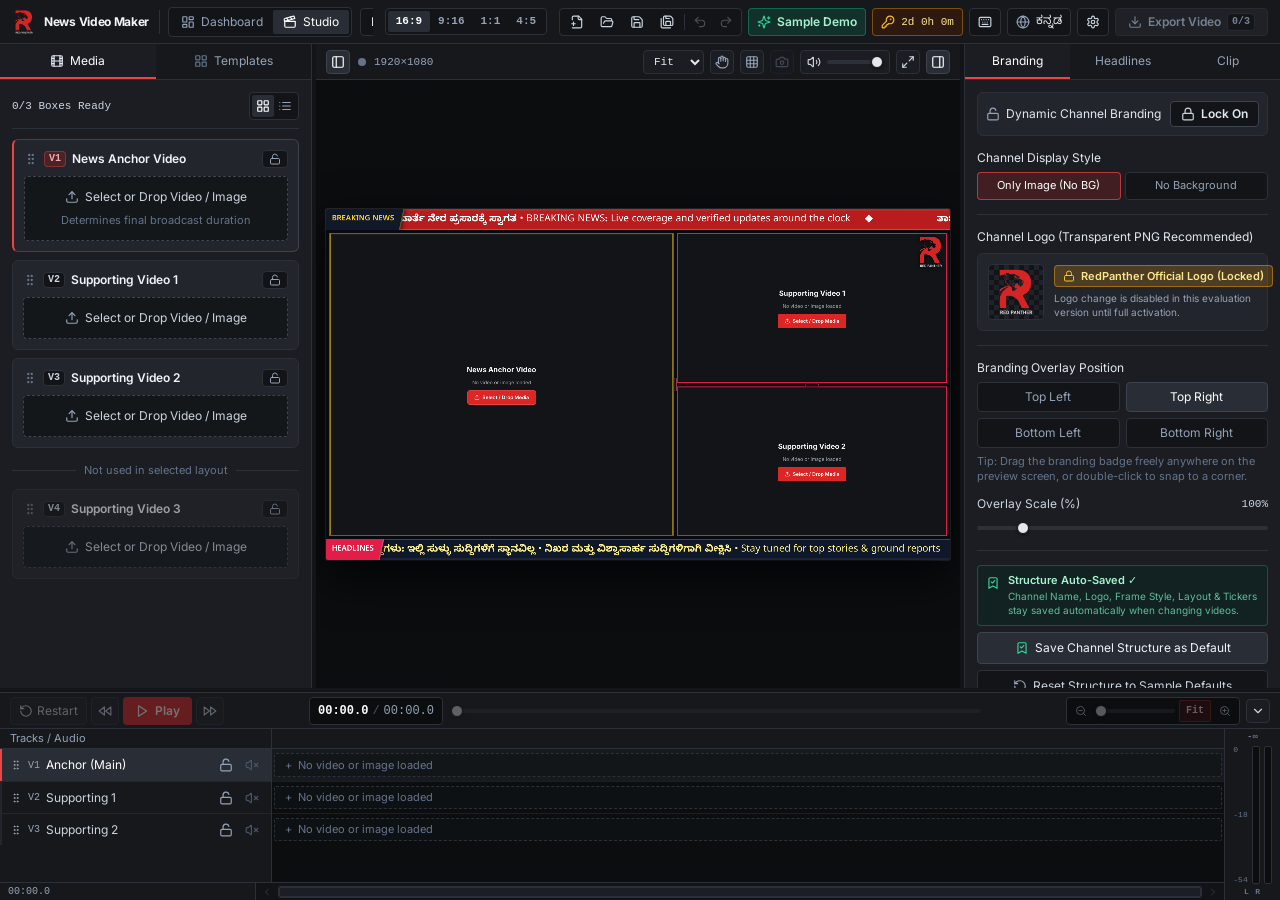
<file: index.html>
<!doctype html>
<html lang="en" class="dark">
  <head>
    <meta charset="UTF-8" />
    <meta
      http-equiv="Content-Security-Policy"
      content="default-src 'self'; script-src 'self' 'unsafe-inline'; style-src 'self' 'unsafe-inline'; img-src 'self' data: blob: nvm-media:; media-src 'self' data: blob: nvm-media:; font-src 'self' data:; connect-src 'self' blob: data: ws: http://localhost:* nvm-media:;"
    />
    <meta name="viewport" content="width=device-width, initial-scale=1.0" />
    <meta
      name="description"
      content="News Video Maker by RedPanther — Multi-Box Broadcast News Video Studio with 52 Frame Designs, 22 Scrolling Headline Tickers, Dynamic Channel Branding & Bilingual English/Kannada Support."
    />
    <meta property="og:title" content="News Video Maker — RedPanther Broadcast Studio" />
    <meta
      property="og:description"
      content="News Video Maker by RedPanther — Multi-box broadcast layouts, 52 frame styles, 22 live scrolling tickers, NLE timeline & instant video export."
    />
    <meta property="og:type" content="website" />
    <meta property="og:image" content="https://gudu800.github.io/news-video-maker-demo/icon.png" />
    <link rel="icon" type="image/png" href="./icon.png" />
    <link rel="apple-touch-icon" href="./icon.png" />
    <title>News Video Maker — RedPanther</title>
    <script type="module" crossorigin src="./assets/index-DJUalzGE.js"></script>
    <link rel="stylesheet" crossorigin href="./assets/index-CUp4Cmgs.css">
  </head>
  <body class="bg-studio-bg text-gray-100 antialiased selection:bg-rose-600 selection:text-white overflow-hidden">
    <div id="root"></div>
  </body>
</html>
</file>
<file: assets/index-CUp4Cmgs.css>
@font-face{font-family:Inter;font-style:normal;font-display:swap;font-weight:400;src:url(./inter-cyrillic-ext-400-normal-BQZuk6qB.woff2) format("woff2"),url(./inter-cyrillic-ext-400-normal-DQukG94-.woff) format("woff");unicode-range:U+0460-052F,U+1C80-1C8A,U+20B4,U+2DE0-2DFF,U+A640-A69F,U+FE2E-FE2F}@font-face{font-family:Inter;font-style:normal;font-display:swap;font-weight:400;src:url(./inter-cyrillic-400-normal-obahsSVq.woff2) format("woff2"),url(./inter-cyrillic-400-normal-HOLc17fK.woff) format("woff");unicode-range:U+0301,U+0400-045F,U+0490-0491,U+04B0-04B1,U+2116}@font-face{font-family:Inter;font-style:normal;font-display:swap;font-weight:400;src:url(./inter-greek-ext-400-normal-DGGRlc-M.woff2) format("woff2"),url(./inter-greek-ext-400-normal-KugGGMne.woff) format("woff");unicode-range:U+1F00-1FFF}@font-face{font-family:Inter;font-style:normal;font-display:swap;font-weight:400;src:url(./inter-greek-400-normal-B4URO6DV.woff2) format("woff2"),url(./inter-greek-400-normal-q2sYcFCs.woff) format("woff");unicode-range:U+0370-0377,U+037A-037F,U+0384-038A,U+038C,U+038E-03A1,U+03A3-03FF}@font-face{font-family:Inter;font-style:normal;font-display:swap;font-weight:400;src:url(./inter-vietnamese-400-normal-DMkecbls.woff2) format("woff2"),url(./inter-vietnamese-400-normal-Bbgyi5SW.woff) format("woff");unicode-range:U+0102-0103,U+0110-0111,U+0128-0129,U+0168-0169,U+01A0-01A1,U+01AF-01B0,U+0300-0301,U+0303-0304,U+0308-0309,U+0323,U+0329,U+1EA0-1EF9,U+20AB}@font-face{font-family:Inter;font-style:normal;font-display:swap;font-weight:400;src:url(./inter-latin-ext-400-normal-C1nco2VV.woff2) format("woff2"),url(./inter-latin-ext-400-normal-77YHD8bZ.woff) format("woff");unicode-range:U+0100-02BA,U+02BD-02C5,U+02C7-02CC,U+02CE-02D7,U+02DD-02FF,U+0304,U+0308,U+0329,U+1D00-1DBF,U+1E00-1E9F,U+1EF2-1EFF,U+2020,U+20A0-20AB,U+20AD-20C0,U+2113,U+2C60-2C7F,U+A720-A7FF}@font-face{font-family:Inter;font-style:normal;font-display:swap;font-weight:400;src:url(./inter-latin-400-normal-C38fXH4l.woff2) format("woff2"),url(./inter-latin-400-normal-CyCys3Eg.woff) format("woff");unicode-range:U+0000-00FF,U+0131,U+0152-0153,U+02BB-02BC,U+02C6,U+02DA,U+02DC,U+0304,U+0308,U+0329,U+2000-206F,U+20AC,U+2122,U+2191,U+2193,U+2212,U+2215,U+FEFF,U+FFFD}@font-face{font-family:Inter;font-style:normal;font-display:swap;font-weight:600;src:url(./inter-cyrillic-ext-600-normal-Dfes3d0z.woff2) format("woff2"),url(./inter-cyrillic-ext-600-normal-Bcila6Z-.woff) format("woff");unicode-range:U+0460-052F,U+1C80-1C8A,U+20B4,U+2DE0-2DFF,U+A640-A69F,U+FE2E-FE2F}@font-face{font-family:Inter;font-style:normal;font-display:swap;font-weight:600;src:url(./inter-cyrillic-600-normal-CWCymEST.woff2) format("woff2"),url(./inter-cyrillic-600-normal-4D_pXhcN.woff) format("woff");unicode-range:U+0301,U+0400-045F,U+0490-0491,U+04B0-04B1,U+2116}@font-face{font-family:Inter;font-style:normal;font-display:swap;font-weight:600;src:url(./inter-greek-ext-600-normal-DRtmH8MT.woff2) format("woff2"),url(./inter-greek-ext-600-normal-B8X0CLgF.woff) format("woff");unicode-range:U+1F00-1FFF}@font-face{font-family:Inter;font-style:normal;font-display:swap;font-weight:600;src:url(./inter-greek-600-normal-plRanbMR.woff2) format("woff2"),url(./inter-greek-600-normal-BZpKdvQh.woff) format("woff");unicode-range:U+0370-0377,U+037A-037F,U+0384-038A,U+038C,U+038E-03A1,U+03A3-03FF}@font-face{font-family:Inter;font-style:normal;font-display:swap;font-weight:600;src:url(./inter-vietnamese-600-normal-Cc8MFFhd.woff2) format("woff2"),url(./inter-vietnamese-600-normal-BuLX-rYi.woff) format("woff");unicode-range:U+0102-0103,U+0110-0111,U+0128-0129,U+0168-0169,U+01A0-01A1,U+01AF-01B0,U+0300-0301,U+0303-0304,U+0308-0309,U+0323,U+0329,U+1EA0-1EF9,U+20AB}@font-face{font-family:Inter;font-style:normal;font-display:swap;font-weight:600;src:url(./inter-latin-ext-600-normal-D2bJ5OIk.woff2) format("woff2"),url(./inter-latin-ext-600-normal-CIVaiw4L.woff) format("woff");unicode-range:U+0100-02BA,U+02BD-02C5,U+02C7-02CC,U+02CE-02D7,U+02DD-02FF,U+0304,U+0308,U+0329,U+1D00-1DBF,U+1E00-1E9F,U+1EF2-1EFF,U+2020,U+20A0-20AB,U+20AD-20C0,U+2113,U+2C60-2C7F,U+A720-A7FF}@font-face{font-family:Inter;font-style:normal;font-display:swap;font-weight:600;src:url(./inter-latin-600-normal-LgqL8muc.woff2) format("woff2"),url(./inter-latin-600-normal-CiBQ2DWP.woff) format("woff");unicode-range:U+0000-00FF,U+0131,U+0152-0153,U+02BB-02BC,U+02C6,U+02DA,U+02DC,U+0304,U+0308,U+0329,U+2000-206F,U+20AC,U+2122,U+2191,U+2193,U+2212,U+2215,U+FEFF,U+FFFD}@font-face{font-family:Inter;font-style:normal;font-display:swap;font-weight:700;src:url(./inter-cyrillic-ext-700-normal-BjwYoWNd.woff2) format("woff2"),url(./inter-cyrillic-ext-700-normal-LO58E6JB.woff) format("woff");unicode-range:U+0460-052F,U+1C80-1C8A,U+20B4,U+2DE0-2DFF,U+A640-A69F,U+FE2E-FE2F}@font-face{font-family:Inter;font-style:normal;font-display:swap;font-weight:700;src:url(./inter-cyrillic-700-normal-CjBOestx.woff2) format("woff2"),url(./inter-cyrillic-700-normal-DrXBdSj3.woff) format("woff");unicode-range:U+0301,U+0400-045F,U+0490-0491,U+04B0-04B1,U+2116}@font-face{font-family:Inter;font-style:normal;font-display:swap;font-weight:700;src:url(./inter-greek-ext-700-normal-qfdV9bQt.woff2) format("woff2"),url(./inter-greek-ext-700-normal-BoQ6DsYi.woff) format("woff");unicode-range:U+1F00-1FFF}@font-face{font-family:Inter;font-style:normal;font-display:swap;font-weight:700;src:url(./inter-greek-700-normal-C3JjAnD8.woff2) format("woff2"),url(./inter-greek-700-normal-BUv2fZ6O.woff) format("woff");unicode-range:U+0370-0377,U+037A-037F,U+0384-038A,U+038C,U+038E-03A1,U+03A3-03FF}@font-face{font-family:Inter;font-style:normal;font-display:swap;font-weight:700;src:url(./inter-vietnamese-700-normal-DlLaEgI2.woff2) format("woff2"),url(./inter-vietnamese-700-normal-BZaoP0fm.woff) format("woff");unicode-range:U+0102-0103,U+0110-0111,U+0128-0129,U+0168-0169,U+01A0-01A1,U+01AF-01B0,U+0300-0301,U+0303-0304,U+0308-0309,U+0323,U+0329,U+1EA0-1EF9,U+20AB}@font-face{font-family:Inter;font-style:normal;font-display:swap;font-weight:700;src:url(./inter-latin-ext-700-normal-Ca8adRJv.woff2) format("woff2"),url(./inter-latin-ext-700-normal-TidjK2hL.woff) format("woff");unicode-range:U+0100-02BA,U+02BD-02C5,U+02C7-02CC,U+02CE-02D7,U+02DD-02FF,U+0304,U+0308,U+0329,U+1D00-1DBF,U+1E00-1E9F,U+1EF2-1EFF,U+2020,U+20A0-20AB,U+20AD-20C0,U+2113,U+2C60-2C7F,U+A720-A7FF}@font-face{font-family:Inter;font-style:normal;font-display:swap;font-weight:700;src:url(./inter-latin-700-normal-Yt3aPRUw.woff2) format("woff2"),url(./inter-latin-700-normal-BLAVimhd.woff) format("woff");unicode-range:U+0000-00FF,U+0131,U+0152-0153,U+02BB-02BC,U+02C6,U+02DA,U+02DC,U+0304,U+0308,U+0329,U+2000-206F,U+20AC,U+2122,U+2191,U+2193,U+2212,U+2215,U+FEFF,U+FFFD}@font-face{font-family:Inter;font-style:normal;font-display:swap;font-weight:800;src:url(./inter-cyrillic-ext-800-normal-BZOjs1Xv.woff2) format("woff2"),url(./inter-cyrillic-ext-800-normal-Ca-gJeZY.woff) format("woff");unicode-range:U+0460-052F,U+1C80-1C8A,U+20B4,U+2DE0-2DFF,U+A640-A69F,U+FE2E-FE2F}@font-face{font-family:Inter;font-style:normal;font-display:swap;font-weight:800;src:url(./inter-cyrillic-800-normal-C7MGvYyJ.woff2) format("woff2"),url(./inter-cyrillic-800-normal-CCHyn08d.woff) format("woff");unicode-range:U+0301,U+0400-045F,U+0490-0491,U+04B0-04B1,U+2116}@font-face{font-family:Inter;font-style:normal;font-display:swap;font-weight:800;src:url(./inter-greek-ext-800-normal-B--PVpEC.woff2) format("woff2"),url(./inter-greek-ext-800-normal-DUe57HfS.woff) format("woff");unicode-range:U+1F00-1FFF}@font-face{font-family:Inter;font-style:normal;font-display:swap;font-weight:800;src:url(./inter-greek-800-normal-CLIouy3y.woff2) format("woff2"),url(./inter-greek-800-normal-BU00tryP.woff) format("woff");unicode-range:U+0370-0377,U+037A-037F,U+0384-038A,U+038C,U+038E-03A1,U+03A3-03FF}@font-face{font-family:Inter;font-style:normal;font-display:swap;font-weight:800;src:url(./inter-vietnamese-800-normal-Cm7tD1pz.woff2) format("woff2"),url(./inter-vietnamese-800-normal-DDlpr_Ee.woff) format("woff");unicode-range:U+0102-0103,U+0110-0111,U+0128-0129,U+0168-0169,U+01A0-01A1,U+01AF-01B0,U+0300-0301,U+0303-0304,U+0308-0309,U+0323,U+0329,U+1EA0-1EF9,U+20AB}@font-face{font-family:Inter;font-style:normal;font-display:swap;font-weight:800;src:url(./inter-latin-ext-800-normal-DZJjya6U.woff2) format("woff2"),url(./inter-latin-ext-800-normal-BOMpwxm3.woff) format("woff");unicode-range:U+0100-02BA,U+02BD-02C5,U+02C7-02CC,U+02CE-02D7,U+02DD-02FF,U+0304,U+0308,U+0329,U+1D00-1DBF,U+1E00-1E9F,U+1EF2-1EFF,U+2020,U+20A0-20AB,U+20AD-20C0,U+2113,U+2C60-2C7F,U+A720-A7FF}@font-face{font-family:Inter;font-style:normal;font-display:swap;font-weight:800;src:url(./inter-latin-800-normal-BYj_oED-.woff2) format("woff2"),url(./inter-latin-800-normal-D1mf63XC.woff) format("woff");unicode-range:U+0000-00FF,U+0131,U+0152-0153,U+02BB-02BC,U+02C6,U+02DA,U+02DC,U+0304,U+0308,U+0329,U+2000-206F,U+20AC,U+2122,U+2191,U+2193,U+2212,U+2215,U+FEFF,U+FFFD}@font-face{font-family:Noto Sans Kannada;font-style:normal;font-display:swap;font-weight:400;src:url(./noto-sans-kannada-kannada-400-normal-Bsa1cm6S.woff2) format("woff2"),url(./noto-sans-kannada-kannada-400-normal-iJYWxeFc.woff) format("woff");unicode-range:U+0951-0952,U+0964-0965,U+0C80-0CF3,U+1CD0,U+1CD2-1CD3,U+1CDA,U+1CF2,U+1CF4,U+200C-200D,U+20B9,U+25CC,U+A830-A835}@font-face{font-family:Noto Sans Kannada;font-style:normal;font-display:swap;font-weight:400;src:url(./noto-sans-kannada-latin-ext-400-normal-CbPWf4xQ.woff2) format("woff2"),url(./noto-sans-kannada-latin-ext-400-normal-GNUGp1E4.woff) format("woff");unicode-range:U+0100-02BA,U+02BD-02C5,U+02C7-02CC,U+02CE-02D7,U+02DD-02FF,U+0304,U+0308,U+0329,U+1D00-1DBF,U+1E00-1E9F,U+1EF2-1EFF,U+2020,U+20A0-20AB,U+20AD-20C0,U+2113,U+2C60-2C7F,U+A720-A7FF}@font-face{font-family:Noto Sans Kannada;font-style:normal;font-display:swap;font-weight:400;src:url(./noto-sans-kannada-latin-400-normal-BUiE64PE.woff2) format("woff2"),url(./noto-sans-kannada-latin-400-normal-CR0rPRGy.woff) format("woff");unicode-range:U+0000-00FF,U+0131,U+0152-0153,U+02BB-02BC,U+02C6,U+02DA,U+02DC,U+0304,U+0308,U+0329,U+2000-206F,U+20AC,U+2122,U+2191,U+2193,U+2212,U+2215,U+FEFF,U+FFFD}@font-face{font-family:Noto Sans Kannada;font-style:normal;font-display:swap;font-weight:600;src:url(./noto-sans-kannada-kannada-600-normal-MY_sDt36.woff2) format("woff2"),url(./noto-sans-kannada-kannada-600-normal-iH-VikIG.woff) format("woff");unicode-range:U+0951-0952,U+0964-0965,U+0C80-0CF3,U+1CD0,U+1CD2-1CD3,U+1CDA,U+1CF2,U+1CF4,U+200C-200D,U+20B9,U+25CC,U+A830-A835}@font-face{font-family:Noto Sans Kannada;font-style:normal;font-display:swap;font-weight:600;src:url(./noto-sans-kannada-latin-ext-600-normal-e2AGdE0i.woff2) format("woff2"),url(./noto-sans-kannada-latin-ext-600-normal-BwVgEPDi.woff) format("woff");unicode-range:U+0100-02BA,U+02BD-02C5,U+02C7-02CC,U+02CE-02D7,U+02DD-02FF,U+0304,U+0308,U+0329,U+1D00-1DBF,U+1E00-1E9F,U+1EF2-1EFF,U+2020,U+20A0-20AB,U+20AD-20C0,U+2113,U+2C60-2C7F,U+A720-A7FF}@font-face{font-family:Noto Sans Kannada;font-style:normal;font-display:swap;font-weight:600;src:url(./noto-sans-kannada-latin-600-normal-CAzlyByY.woff2) format("woff2"),url(./noto-sans-kannada-latin-600-normal-Dfy7G3pq.woff) format("woff");unicode-range:U+0000-00FF,U+0131,U+0152-0153,U+02BB-02BC,U+02C6,U+02DA,U+02DC,U+0304,U+0308,U+0329,U+2000-206F,U+20AC,U+2122,U+2191,U+2193,U+2212,U+2215,U+FEFF,U+FFFD}@font-face{font-family:Noto Sans Kannada;font-style:normal;font-display:swap;font-weight:700;src:url(./noto-sans-kannada-kannada-700-normal-CZJiHcXC.woff2) format("woff2"),url(./noto-sans-kannada-kannada-700-normal-C928FzTL.woff) format("woff");unicode-range:U+0951-0952,U+0964-0965,U+0C80-0CF3,U+1CD0,U+1CD2-1CD3,U+1CDA,U+1CF2,U+1CF4,U+200C-200D,U+20B9,U+25CC,U+A830-A835}@font-face{font-family:Noto Sans Kannada;font-style:normal;font-display:swap;font-weight:700;src:url(./noto-sans-kannada-latin-ext-700-normal-B5jNiwyZ.woff2) format("woff2"),url(./noto-sans-kannada-latin-ext-700-normal-rdxla3z_.woff) format("woff");unicode-range:U+0100-02BA,U+02BD-02C5,U+02C7-02CC,U+02CE-02D7,U+02DD-02FF,U+0304,U+0308,U+0329,U+1D00-1DBF,U+1E00-1E9F,U+1EF2-1EFF,U+2020,U+20A0-20AB,U+20AD-20C0,U+2113,U+2C60-2C7F,U+A720-A7FF}@font-face{font-family:Noto Sans Kannada;font-style:normal;font-display:swap;font-weight:700;src:url(./noto-sans-kannada-latin-700-normal-DAYBXith.woff2) format("woff2"),url(./noto-sans-kannada-latin-700-normal--yTElnLW.woff) format("woff");unicode-range:U+0000-00FF,U+0131,U+0152-0153,U+02BB-02BC,U+02C6,U+02DA,U+02DC,U+0304,U+0308,U+0329,U+2000-206F,U+20AC,U+2122,U+2191,U+2193,U+2212,U+2215,U+FEFF,U+FFFD}@font-face{font-family:Noto Sans Kannada;font-style:normal;font-display:swap;font-weight:800;src:url(./noto-sans-kannada-kannada-800-normal-DTHhYlMp.woff2) format("woff2"),url(./noto-sans-kannada-kannada-800-normal-BD0Tb4Oq.woff) format("woff");unicode-range:U+0951-0952,U+0964-0965,U+0C80-0CF3,U+1CD0,U+1CD2-1CD3,U+1CDA,U+1CF2,U+1CF4,U+200C-200D,U+20B9,U+25CC,U+A830-A835}@font-face{font-family:Noto Sans Kannada;font-style:normal;font-display:swap;font-weight:800;src:url(./noto-sans-kannada-latin-ext-800-normal-D7OHvaGC.woff2) format("woff2"),url(./noto-sans-kannada-latin-ext-800-normal-DNXre-nY.woff) format("woff");unicode-range:U+0100-02BA,U+02BD-02C5,U+02C7-02CC,U+02CE-02D7,U+02DD-02FF,U+0304,U+0308,U+0329,U+1D00-1DBF,U+1E00-1E9F,U+1EF2-1EFF,U+2020,U+20A0-20AB,U+20AD-20C0,U+2113,U+2C60-2C7F,U+A720-A7FF}@font-face{font-family:Noto Sans Kannada;font-style:normal;font-display:swap;font-weight:800;src:url(./noto-sans-kannada-latin-800-normal-ByasKx-U.woff2) format("woff2"),url(./noto-sans-kannada-latin-800-normal-D86_PLcJ.woff) format("woff");unicode-range:U+0000-00FF,U+0131,U+0152-0153,U+02BB-02BC,U+02C6,U+02DA,U+02DC,U+0304,U+0308,U+0329,U+2000-206F,U+20AC,U+2122,U+2191,U+2193,U+2212,U+2215,U+FEFF,U+FFFD}*,:before,:after{--tw-border-spacing-x: 0;--tw-border-spacing-y: 0;--tw-translate-x: 0;--tw-translate-y: 0;--tw-rotate: 0;--tw-skew-x: 0;--tw-skew-y: 0;--tw-scale-x: 1;--tw-scale-y: 1;--tw-pan-x: ;--tw-pan-y: ;--tw-pinch-zoom: ;--tw-scroll-snap-strictness: proximity;--tw-gradient-from-position: ;--tw-gradient-via-position: ;--tw-gradient-to-position: ;--tw-ordinal: ;--tw-slashed-zero: ;--tw-numeric-figure: ;--tw-numeric-spacing: ;--tw-numeric-fraction: ;--tw-ring-inset: ;--tw-ring-offset-width: 0px;--tw-ring-offset-color: #fff;--tw-ring-color: rgb(59 130 246 / .5);--tw-ring-offset-shadow: 0 0 #0000;--tw-ring-shadow: 0 0 #0000;--tw-shadow: 0 0 #0000;--tw-shadow-colored: 0 0 #0000;--tw-blur: ;--tw-brightness: ;--tw-contrast: ;--tw-grayscale: ;--tw-hue-rotate: ;--tw-invert: ;--tw-saturate: ;--tw-sepia: ;--tw-drop-shadow: ;--tw-backdrop-blur: ;--tw-backdrop-brightness: ;--tw-backdrop-contrast: ;--tw-backdrop-grayscale: ;--tw-backdrop-hue-rotate: ;--tw-backdrop-invert: ;--tw-backdrop-opacity: ;--tw-backdrop-saturate: ;--tw-backdrop-sepia: ;--tw-contain-size: ;--tw-contain-layout: ;--tw-contain-paint: ;--tw-contain-style: }::backdrop{--tw-border-spacing-x: 0;--tw-border-spacing-y: 0;--tw-translate-x: 0;--tw-translate-y: 0;--tw-rotate: 0;--tw-skew-x: 0;--tw-skew-y: 0;--tw-scale-x: 1;--tw-scale-y: 1;--tw-pan-x: ;--tw-pan-y: ;--tw-pinch-zoom: ;--tw-scroll-snap-strictness: proximity;--tw-gradient-from-position: ;--tw-gradient-via-position: ;--tw-gradient-to-position: ;--tw-ordinal: ;--tw-slashed-zero: ;--tw-numeric-figure: ;--tw-numeric-spacing: ;--tw-numeric-fraction: ;--tw-ring-inset: ;--tw-ring-offset-width: 0px;--tw-ring-offset-color: #fff;--tw-ring-color: rgb(59 130 246 / .5);--tw-ring-offset-shadow: 0 0 #0000;--tw-ring-shadow: 0 0 #0000;--tw-shadow: 0 0 #0000;--tw-shadow-colored: 0 0 #0000;--tw-blur: ;--tw-brightness: ;--tw-contrast: ;--tw-grayscale: ;--tw-hue-rotate: ;--tw-invert: ;--tw-saturate: ;--tw-sepia: ;--tw-drop-shadow: ;--tw-backdrop-blur: ;--tw-backdrop-brightness: ;--tw-backdrop-contrast: ;--tw-backdrop-grayscale: ;--tw-backdrop-hue-rotate: ;--tw-backdrop-invert: ;--tw-backdrop-opacity: ;--tw-backdrop-saturate: ;--tw-backdrop-sepia: ;--tw-contain-size: ;--tw-contain-layout: ;--tw-contain-paint: ;--tw-contain-style: }*,:before,:after{box-sizing:border-box;border-width:0;border-style:solid;border-color:#e5e7eb}:before,:after{--tw-content: ""}html,:host{line-height:1.5;-webkit-text-size-adjust:100%;-moz-tab-size:4;-o-tab-size:4;tab-size:4;font-family:Inter,Noto Sans Kannada,Nirmala UI,Segoe UI,system-ui,sans-serif;font-feature-settings:normal;font-variation-settings:normal;-webkit-tap-highlight-color:transparent}body{margin:0;line-height:inherit}hr{height:0;color:inherit;border-top-width:1px}abbr:where([title]){-webkit-text-decoration:underline dotted;text-decoration:underline dotted}h1,h2,h3,h4,h5,h6{font-size:inherit;font-weight:inherit}a{color:inherit;text-decoration:inherit}b,strong{font-weight:bolder}code,kbd,samp,pre{font-family:ui-monospace,SFMono-Regular,Menlo,Monaco,Consolas,Liberation Mono,Courier New,monospace;font-feature-settings:normal;font-variation-settings:normal;font-size:1em}small{font-size:80%}sub,sup{font-size:75%;line-height:0;position:relative;vertical-align:baseline}sub{bottom:-.25em}sup{top:-.5em}table{text-indent:0;border-color:inherit;border-collapse:collapse}button,input,optgroup,select,textarea{font-family:inherit;font-feature-settings:inherit;font-variation-settings:inherit;font-size:100%;font-weight:inherit;line-height:inherit;letter-spacing:inherit;color:inherit;margin:0;padding:0}button,select{text-transform:none}button,input:where([type=button]),input:where([type=reset]),input:where([type=submit]){-webkit-appearance:button;background-color:transparent;background-image:none}:-moz-focusring{outline:auto}:-moz-ui-invalid{box-shadow:none}progress{vertical-align:baseline}::-webkit-inner-spin-button,::-webkit-outer-spin-button{height:auto}[type=search]{-webkit-appearance:textfield;outline-offset:-2px}::-webkit-search-decoration{-webkit-appearance:none}::-webkit-file-upload-button{-webkit-appearance:button;font:inherit}summary{display:list-item}blockquote,dl,dd,h1,h2,h3,h4,h5,h6,hr,figure,p,pre{margin:0}fieldset{margin:0;padding:0}legend{padding:0}ol,ul,menu{list-style:none;margin:0;padding:0}dialog{padding:0}textarea{resize:vertical}input::-moz-placeholder,textarea::-moz-placeholder{opacity:1;color:#9ca3af}input::placeholder,textarea::placeholder{opacity:1;color:#9ca3af}button,[role=button]{cursor:pointer}:disabled{cursor:default}img,svg,video,canvas,audio,iframe,embed,object{display:block;vertical-align:middle}img,video{max-width:100%;height:auto}[hidden]:where(:not([hidden=until-found])){display:none}html,body,#root{height:100%;width:100%;margin:0;padding:0;font-family:Inter,Noto Sans Kannada,Nirmala UI,Segoe UI,system-ui,sans-serif;background-color:#121417;color:#e5e7eb;text-rendering:optimizeLegibility;-webkit-font-smoothing:antialiased}.\!container{width:100%!important}.container{width:100%}@media (min-width: 640px){.\!container{max-width:640px!important}.container{max-width:640px}}@media (min-width: 768px){.\!container{max-width:768px!important}.container{max-width:768px}}@media (min-width: 1024px){.\!container{max-width:1024px!important}.container{max-width:1024px}}@media (min-width: 1280px){.\!container{max-width:1280px!important}.container{max-width:1280px}}@media (min-width: 1536px){.\!container{max-width:1536px!important}.container{max-width:1536px}}.pointer-events-none{pointer-events:none}.pointer-events-auto{pointer-events:auto}.visible{visibility:visible}.static{position:static}.fixed{position:fixed}.absolute{position:absolute}.relative{position:relative}.inset-0{top:0;right:0;bottom:0;left:0}.inset-1{top:.25rem;right:.25rem;bottom:.25rem;left:.25rem}.inset-2\.5{top:.625rem;right:.625rem;bottom:.625rem;left:.625rem}.inset-3{top:.75rem;right:.75rem;bottom:.75rem;left:.75rem}.inset-x-0{left:0;right:0}.bottom-0{bottom:0}.bottom-4{bottom:1rem}.left-0{left:0}.left-2{left:.5rem}.right-0{right:0}.right-1\.5{right:.375rem}.right-2{right:.5rem}.right-4{right:1rem}.top-0{top:0}.top-0\.5{top:.125rem}.top-1\/2{top:50%}.top-14{top:3.5rem}.z-10{z-index:10}.z-20{z-index:20}.z-50{z-index:50}.z-\[15\]{z-index:15}.z-\[300\]{z-index:300}.z-\[5\]{z-index:5}.z-\[6\]{z-index:6}.z-\[9999\]{z-index:9999}.col-span-2{grid-column:span 2 / span 2}.mx-0\.5{margin-left:.125rem;margin-right:.125rem}.mx-1{margin-left:.25rem;margin-right:.25rem}.mx-auto{margin-left:auto;margin-right:auto}.my-0\.5{margin-top:.125rem;margin-bottom:.125rem}.-ml-\[4\.5px\]{margin-left:-4.5px}.mb-2{margin-bottom:.5rem}.mb-2\.5{margin-bottom:.625rem}.ml-0\.5{margin-left:.125rem}.ml-1{margin-left:.25rem}.ml-2{margin-left:.5rem}.mt-0\.5{margin-top:.125rem}.mt-1{margin-top:.25rem}.line-clamp-2{overflow:hidden;display:-webkit-box;-webkit-box-orient:vertical;-webkit-line-clamp:2}.block{display:block}.inline-block{display:inline-block}.flex{display:flex}.inline-flex{display:inline-flex}.grid{display:grid}.hidden{display:none}.aspect-video{aspect-ratio:16 / 9}.h-0\.5{height:.125rem}.h-1{height:.25rem}.h-1\.5{height:.375rem}.h-10{height:2.5rem}.h-11{height:2.75rem}.h-12{height:3rem}.h-14{height:3.5rem}.h-2{height:.5rem}.h-2\.5{height:.625rem}.h-3{height:.75rem}.h-3\.5{height:.875rem}.h-4{height:1rem}.h-48{height:12rem}.h-5{height:1.25rem}.h-6{height:1.5rem}.h-7{height:1.75rem}.h-8{height:2rem}.h-9{height:2.25rem}.h-\[18px\]{height:18px}.h-\[26px\]{height:26px}.h-\[46px\]{height:46px}.h-full{height:100%}.h-px{height:1px}.h-screen{height:100vh}.max-h-48{max-height:12rem}.max-h-60{max-height:15rem}.max-h-\[calc\(100vh-2rem\)\]{max-height:calc(100vh - 2rem)}.max-h-full{max-height:100%}.min-h-0{min-height:0px}.min-h-\[340px\]{min-height:340px}.min-h-full{min-height:100%}.w-0\.5{width:.125rem}.w-1{width:.25rem}.w-1\.5{width:.375rem}.w-11{width:2.75rem}.w-12{width:3rem}.w-14{width:3.5rem}.w-16{width:4rem}.w-2{width:.5rem}.w-2\.5{width:.625rem}.w-20{width:5rem}.w-3{width:.75rem}.w-3\.5{width:.875rem}.w-4{width:1rem}.w-44{width:11rem}.w-48{width:12rem}.w-5{width:1.25rem}.w-6{width:1.5rem}.w-7{width:1.75rem}.w-8{width:2rem}.w-full{width:100%}.w-px{width:1px}.w-screen{width:100vw}.min-w-0{min-width:0px}.min-w-\[212px\]{min-width:212px}.min-w-\[56px\]{min-width:56px}.min-w-\[60px\]{min-width:60px}.min-w-full{min-width:100%}.max-w-2xl{max-width:42rem}.max-w-3xl{max-width:48rem}.max-w-4xl{max-width:56rem}.max-w-5xl{max-width:64rem}.max-w-\[140px\]{max-width:140px}.max-w-\[264px\]{max-width:264px}.max-w-full{max-width:100%}.max-w-lg{max-width:32rem}.max-w-md{max-width:28rem}.max-w-sm{max-width:24rem}.flex-1{flex:1 1 0%}.shrink{flex-shrink:1}.shrink-0{flex-shrink:0}.-translate-x-full{--tw-translate-x: -100%;transform:translate(var(--tw-translate-x),var(--tw-translate-y)) rotate(var(--tw-rotate)) skew(var(--tw-skew-x)) skewY(var(--tw-skew-y)) scaleX(var(--tw-scale-x)) scaleY(var(--tw-scale-y))}.-translate-y-1\/2{--tw-translate-y: -50%;transform:translate(var(--tw-translate-x),var(--tw-translate-y)) rotate(var(--tw-rotate)) skew(var(--tw-skew-x)) skewY(var(--tw-skew-y)) scaleX(var(--tw-scale-x)) scaleY(var(--tw-scale-y))}.translate-x-0\.5{--tw-translate-x: .125rem;transform:translate(var(--tw-translate-x),var(--tw-translate-y)) rotate(var(--tw-rotate)) skew(var(--tw-skew-x)) skewY(var(--tw-skew-y)) scaleX(var(--tw-scale-x)) scaleY(var(--tw-scale-y))}.translate-x-3\.5{--tw-translate-x: .875rem;transform:translate(var(--tw-translate-x),var(--tw-translate-y)) rotate(var(--tw-rotate)) skew(var(--tw-skew-x)) skewY(var(--tw-skew-y)) scaleX(var(--tw-scale-x)) scaleY(var(--tw-scale-y))}.scale-110{--tw-scale-x: 1.1;--tw-scale-y: 1.1;transform:translate(var(--tw-translate-x),var(--tw-translate-y)) rotate(var(--tw-rotate)) skew(var(--tw-skew-x)) skewY(var(--tw-skew-y)) scaleX(var(--tw-scale-x)) scaleY(var(--tw-scale-y))}.transform{transform:translate(var(--tw-translate-x),var(--tw-translate-y)) rotate(var(--tw-rotate)) skew(var(--tw-skew-x)) skewY(var(--tw-skew-y)) scaleX(var(--tw-scale-x)) scaleY(var(--tw-scale-y))}@keyframes spin{to{transform:rotate(360deg)}}.animate-spin{animation:spin 1s linear infinite}.cursor-col-resize{cursor:col-resize}.cursor-default{cursor:default}.cursor-ew-resize{cursor:ew-resize}.cursor-grab{cursor:grab}.cursor-grabbing{cursor:grabbing}.cursor-not-allowed{cursor:not-allowed}.cursor-pointer{cursor:pointer}.cursor-row-resize{cursor:row-resize}.select-none{-webkit-user-select:none;-moz-user-select:none;user-select:none}.resize-y{resize:vertical}.resize{resize:both}.grid-cols-1{grid-template-columns:repeat(1,minmax(0,1fr))}.grid-cols-2{grid-template-columns:repeat(2,minmax(0,1fr))}.grid-cols-3{grid-template-columns:repeat(3,minmax(0,1fr))}.flex-col{flex-direction:column}.flex-wrap{flex-wrap:wrap}.items-start{align-items:flex-start}.items-center{align-items:center}.items-stretch{align-items:stretch}.justify-end{justify-content:flex-end}.justify-center{justify-content:center}.justify-between{justify-content:space-between}.gap-0\.5{gap:.125rem}.gap-1{gap:.25rem}.gap-1\.5{gap:.375rem}.gap-2{gap:.5rem}.gap-2\.5{gap:.625rem}.gap-3{gap:.75rem}.gap-3\.5{gap:.875rem}.gap-4{gap:1rem}.space-y-0\.5>:not([hidden])~:not([hidden]){--tw-space-y-reverse: 0;margin-top:calc(.125rem * calc(1 - var(--tw-space-y-reverse)));margin-bottom:calc(.125rem * var(--tw-space-y-reverse))}.space-y-1>:not([hidden])~:not([hidden]){--tw-space-y-reverse: 0;margin-top:calc(.25rem * calc(1 - var(--tw-space-y-reverse)));margin-bottom:calc(.25rem * var(--tw-space-y-reverse))}.space-y-1\.5>:not([hidden])~:not([hidden]){--tw-space-y-reverse: 0;margin-top:calc(.375rem * calc(1 - var(--tw-space-y-reverse)));margin-bottom:calc(.375rem * var(--tw-space-y-reverse))}.space-y-2>:not([hidden])~:not([hidden]){--tw-space-y-reverse: 0;margin-top:calc(.5rem * calc(1 - var(--tw-space-y-reverse)));margin-bottom:calc(.5rem * var(--tw-space-y-reverse))}.space-y-2\.5>:not([hidden])~:not([hidden]){--tw-space-y-reverse: 0;margin-top:calc(.625rem * calc(1 - var(--tw-space-y-reverse)));margin-bottom:calc(.625rem * var(--tw-space-y-reverse))}.space-y-3>:not([hidden])~:not([hidden]){--tw-space-y-reverse: 0;margin-top:calc(.75rem * calc(1 - var(--tw-space-y-reverse)));margin-bottom:calc(.75rem * var(--tw-space-y-reverse))}.space-y-3\.5>:not([hidden])~:not([hidden]){--tw-space-y-reverse: 0;margin-top:calc(.875rem * calc(1 - var(--tw-space-y-reverse)));margin-bottom:calc(.875rem * var(--tw-space-y-reverse))}.space-y-4>:not([hidden])~:not([hidden]){--tw-space-y-reverse: 0;margin-top:calc(1rem * calc(1 - var(--tw-space-y-reverse)));margin-bottom:calc(1rem * var(--tw-space-y-reverse))}.space-y-5>:not([hidden])~:not([hidden]){--tw-space-y-reverse: 0;margin-top:calc(1.25rem * calc(1 - var(--tw-space-y-reverse)));margin-bottom:calc(1.25rem * var(--tw-space-y-reverse))}.divide-y>:not([hidden])~:not([hidden]){--tw-divide-y-reverse: 0;border-top-width:calc(1px * calc(1 - var(--tw-divide-y-reverse)));border-bottom-width:calc(1px * var(--tw-divide-y-reverse))}.divide-studio-border>:not([hidden])~:not([hidden]){--tw-divide-opacity: 1;border-color:rgb(44 48 56 / var(--tw-divide-opacity, 1))}.divide-studio-border\/50>:not([hidden])~:not([hidden]){border-color:#2c303880}.divide-studio-border\/60>:not([hidden])~:not([hidden]){border-color:#2c303899}.self-end{align-self:flex-end}.overflow-auto{overflow:auto}.overflow-hidden{overflow:hidden}.overflow-x-auto{overflow-x:auto}.overflow-y-auto{overflow-y:auto}.overflow-x-hidden{overflow-x:hidden}.overflow-y-hidden{overflow-y:hidden}.truncate{overflow:hidden;text-overflow:ellipsis;white-space:nowrap}.whitespace-nowrap{white-space:nowrap}.break-words{overflow-wrap:break-word}.rounded{border-radius:.25rem}.rounded-full{border-radius:9999px}.rounded-lg{border-radius:.5rem}.rounded-md{border-radius:.375rem}.rounded-sm{border-radius:.125rem}.rounded-xl{border-radius:.75rem}.rounded-b-sm{border-bottom-right-radius:.125rem;border-bottom-left-radius:.125rem}.border{border-width:1px}.border-2{border-width:2px}.border-b{border-bottom-width:1px}.border-b-2{border-bottom-width:2px}.border-l{border-left-width:1px}.border-l-2{border-left-width:2px}.border-r{border-right-width:1px}.border-t{border-top-width:1px}.border-t-2{border-top-width:2px}.border-dashed{border-style:dashed}.border-amber-400{--tw-border-opacity: 1;border-color:rgb(251 191 36 / var(--tw-border-opacity, 1))}.border-amber-400\/45{border-color:#fbbf2473}.border-amber-500\/35{border-color:#f59e0b59}.border-amber-500\/40{border-color:#f59e0b66}.border-amber-500\/45{border-color:#f59e0b73}.border-amber-500\/50{border-color:#f59e0b80}.border-amber-500\/70{border-color:#f59e0bb3}.border-emerald-500\/20{border-color:#10b98133}.border-emerald-500\/30{border-color:#10b9814d}.border-emerald-500\/35{border-color:#10b98159}.border-emerald-500\/40{border-color:#10b98166}.border-emerald-500\/50{border-color:#10b98180}.border-emerald-500\/70{border-color:#10b981b3}.border-red-400\/50{border-color:#f8717180}.border-red-400\/80{border-color:#f87171cc}.border-red-500{--tw-border-opacity: 1;border-color:rgb(239 68 68 / var(--tw-border-opacity, 1))}.border-red-500\/40{border-color:#ef444466}.border-red-500\/50{border-color:#ef444480}.border-red-500\/70{border-color:#ef4444b3}.border-red-500\/80{border-color:#ef4444cc}.border-rose-500\/40{border-color:#f43f5e66}.border-rose-500\/50{border-color:#f43f5e80}.border-sky-200\/80{border-color:#bae6fdcc}.border-sky-400{--tw-border-opacity: 1;border-color:rgb(56 189 248 / var(--tw-border-opacity, 1))}.border-sky-400\/35{border-color:#38bdf859}.border-sky-400\/45{border-color:#38bdf873}.border-sky-400\/50{border-color:#38bdf880}.border-sky-500\/40{border-color:#0ea5e966}.border-slate-500\/20{border-color:#64748b33}.border-slate-500\/50{border-color:#64748b80}.border-studio-border{--tw-border-opacity: 1;border-color:rgb(44 48 56 / var(--tw-border-opacity, 1))}.border-studio-borderLight{--tw-border-opacity: 1;border-color:rgb(61 67 79 / var(--tw-border-opacity, 1))}.border-transparent{border-color:transparent}.border-white\/20{border-color:#fff3}.border-white\/25{border-color:#ffffff40}.border-b-red-500{--tw-border-opacity: 1;border-bottom-color:rgb(239 68 68 / var(--tw-border-opacity, 1))}.border-b-studio-border\/60{border-bottom-color:#2c303899}.border-l-amber-400{--tw-border-opacity: 1;border-left-color:rgb(251 191 36 / var(--tw-border-opacity, 1))}.border-l-red-400{--tw-border-opacity: 1;border-left-color:rgb(248 113 113 / var(--tw-border-opacity, 1))}.border-l-red-500{--tw-border-opacity: 1;border-left-color:rgb(239 68 68 / var(--tw-border-opacity, 1))}.border-l-sky-400{--tw-border-opacity: 1;border-left-color:rgb(56 189 248 / var(--tw-border-opacity, 1))}.border-l-transparent{border-left-color:transparent}.border-t-red-500{--tw-border-opacity: 1;border-top-color:rgb(239 68 68 / var(--tw-border-opacity, 1))}.bg-\[\#080a0f\]{--tw-bg-opacity: 1;background-color:rgb(8 10 15 / var(--tw-bg-opacity, 1))}.bg-\[\#0b0e16\]{--tw-bg-opacity: 1;background-color:rgb(11 14 22 / var(--tw-bg-opacity, 1))}.bg-\[\#111317\]{--tw-bg-opacity: 1;background-color:rgb(17 19 23 / var(--tw-bg-opacity, 1))}.bg-\[\#1e3852\]{--tw-bg-opacity: 1;background-color:rgb(30 56 82 / var(--tw-bg-opacity, 1))}.bg-\[\#1e3852\]\/30{background-color:#1e38524d}.bg-\[\#4b3619\]{--tw-bg-opacity: 1;background-color:rgb(75 54 25 / var(--tw-bg-opacity, 1))}.bg-\[\#6b1d21\]{--tw-bg-opacity: 1;background-color:rgb(107 29 33 / var(--tw-bg-opacity, 1))}.bg-amber-200{--tw-bg-opacity: 1;background-color:rgb(253 230 138 / var(--tw-bg-opacity, 1))}.bg-amber-400{--tw-bg-opacity: 1;background-color:rgb(251 191 36 / var(--tw-bg-opacity, 1))}.bg-amber-500{--tw-bg-opacity: 1;background-color:rgb(245 158 11 / var(--tw-bg-opacity, 1))}.bg-amber-500\/10{background-color:#f59e0b1a}.bg-amber-500\/15{background-color:#f59e0b26}.bg-amber-500\/20{background-color:#f59e0b33}.bg-amber-950\/15{background-color:#451a0326}.bg-amber-950\/35{background-color:#451a0359}.bg-amber-950\/45{background-color:#451a0373}.bg-amber-950\/50{background-color:#451a0380}.bg-amber-950\/95{background-color:#451a03f2}.bg-black\/25{background-color:#00000040}.bg-black\/35{background-color:#00000059}.bg-black\/40{background-color:#0006}.bg-black\/60{background-color:#0009}.bg-black\/70{background-color:#000000b3}.bg-black\/75{background-color:#000000bf}.bg-black\/90{background-color:#000000e6}.bg-emerald-400{--tw-bg-opacity: 1;background-color:rgb(52 211 153 / var(--tw-bg-opacity, 1))}.bg-emerald-500\/10{background-color:#10b9811a}.bg-emerald-500\/20{background-color:#10b98133}.bg-emerald-600{--tw-bg-opacity: 1;background-color:rgb(5 150 105 / var(--tw-bg-opacity, 1))}.bg-emerald-600\/20{background-color:#05966933}.bg-emerald-900\/60{background-color:#064e3b99}.bg-emerald-950\/30{background-color:#022c224d}.bg-emerald-950\/35{background-color:#022c2259}.bg-emerald-950\/55{background-color:#022c228c}.bg-emerald-950\/95{background-color:#022c22f2}.bg-red-500{--tw-bg-opacity: 1;background-color:rgb(239 68 68 / var(--tw-bg-opacity, 1))}.bg-red-500\/10{background-color:#ef44441a}.bg-red-500\/20{background-color:#ef444433}.bg-red-600{--tw-bg-opacity: 1;background-color:rgb(220 38 38 / var(--tw-bg-opacity, 1))}.bg-red-600\/20{background-color:#dc262633}.bg-red-600\/90{background-color:#dc2626e6}.bg-red-700{--tw-bg-opacity: 1;background-color:rgb(185 28 28 / var(--tw-bg-opacity, 1))}.bg-red-950\/25{background-color:#450a0a40}.bg-red-950\/30{background-color:#450a0a4d}.bg-red-950\/90{background-color:#450a0ae6}.bg-rose-500{--tw-bg-opacity: 1;background-color:rgb(244 63 94 / var(--tw-bg-opacity, 1))}.bg-rose-950\/40{background-color:#4c051966}.bg-rose-950\/60{background-color:#4c051999}.bg-rose-950\/95{background-color:#4c0519f2}.bg-sky-400\/80{background-color:#38bdf8cc}.bg-sky-500\/20{background-color:#0ea5e933}.bg-sky-950\/25{background-color:#082f4940}.bg-sky-950\/30{background-color:#082f494d}.bg-sky-950\/95{background-color:#082f49f2}.bg-slate-400\/65{background-color:#94a3b8a6}.bg-slate-500{--tw-bg-opacity: 1;background-color:rgb(100 116 139 / var(--tw-bg-opacity, 1))}.bg-slate-600\/25{background-color:#47556940}.bg-slate-900\/95{background-color:#0f172af2}.bg-slate-950\/80{background-color:#020617cc}.bg-slate-950\/85{background-color:#020617d9}.bg-studio-bg{--tw-bg-opacity: 1;background-color:rgb(18 20 23 / var(--tw-bg-opacity, 1))}.bg-studio-bg\/60{background-color:#12141799}.bg-studio-bg\/80{background-color:#121417cc}.bg-studio-bg\/85{background-color:#121417d9}.bg-studio-bg\/90{background-color:#121417e6}.bg-studio-border{--tw-bg-opacity: 1;background-color:rgb(44 48 56 / var(--tw-bg-opacity, 1))}.bg-studio-borderLight{--tw-bg-opacity: 1;background-color:rgb(61 67 79 / var(--tw-bg-opacity, 1))}.bg-studio-card{--tw-bg-opacity: 1;background-color:rgb(34 37 43 / var(--tw-bg-opacity, 1))}.bg-studio-card\/70{background-color:#22252bb3}.bg-studio-elevated{--tw-bg-opacity: 1;background-color:rgb(41 45 53 / var(--tw-bg-opacity, 1))}.bg-studio-elevated\/55{background-color:#292d358c}.bg-studio-elevated\/95{background-color:#292d35f2}.bg-studio-panel{--tw-bg-opacity: 1;background-color:rgb(27 29 34 / var(--tw-bg-opacity, 1))}.bg-studio-panel\/80{background-color:#1b1d22cc}.bg-studio-sidebar{--tw-bg-opacity: 1;background-color:rgb(22 24 28 / var(--tw-bg-opacity, 1))}.bg-studio-sidebar\/60{background-color:#16181c99}.bg-studio-sidebar\/95{background-color:#16181cf2}.bg-studio-well{--tw-bg-opacity: 1;background-color:rgb(12 13 15 / var(--tw-bg-opacity, 1))}.bg-studio-well\/90{background-color:#0c0d0fe6}.bg-transparent{background-color:transparent}.bg-white{--tw-bg-opacity: 1;background-color:rgb(255 255 255 / var(--tw-bg-opacity, 1))}.bg-white\/80{background-color:#fffc}.bg-white\/90{background-color:#ffffffe6}.bg-\[repeating-conic-gradient\(\#1f2228_0\%_25\%\,\#121417_0\%_50\%\)\]{background-image:repeating-conic-gradient(#1f2228,#1f2228 25%,#121417 0%,#121417 50%)}.bg-\[length\:10px_10px\]{background-size:10px 10px}.fill-current{fill:currentColor}.object-contain{-o-object-fit:contain;object-fit:contain}.object-cover{-o-object-fit:cover;object-fit:cover}.p-0\.5{padding:.125rem}.p-1{padding:.25rem}.p-1\.5{padding:.375rem}.p-2{padding:.5rem}.p-2\.5{padding:.625rem}.p-3{padding:.75rem}.p-3\.5{padding:.875rem}.p-4{padding:1rem}.p-5{padding:1.25rem}.px-0\.5{padding-left:.125rem;padding-right:.125rem}.px-1{padding-left:.25rem;padding-right:.25rem}.px-1\.5{padding-left:.375rem;padding-right:.375rem}.px-2{padding-left:.5rem;padding-right:.5rem}.px-2\.5{padding-left:.625rem;padding-right:.625rem}.px-3{padding-left:.75rem;padding-right:.75rem}.px-3\.5{padding-left:.875rem;padding-right:.875rem}.px-4{padding-left:1rem;padding-right:1rem}.px-5{padding-left:1.25rem;padding-right:1.25rem}.py-0\.5{padding-top:.125rem;padding-bottom:.125rem}.py-1{padding-top:.25rem;padding-bottom:.25rem}.py-1\.5{padding-top:.375rem;padding-bottom:.375rem}.py-2{padding-top:.5rem;padding-bottom:.5rem}.py-3{padding-top:.75rem;padding-bottom:.75rem}.py-3\.5{padding-top:.875rem;padding-bottom:.875rem}.py-4{padding-top:1rem;padding-bottom:1rem}.py-5{padding-top:1.25rem;padding-bottom:1.25rem}.py-px{padding-top:1px;padding-bottom:1px}.pb-0\.5{padding-bottom:.125rem}.pb-2{padding-bottom:.5rem}.pb-2\.5{padding-bottom:.625rem}.pb-3\.5{padding-bottom:.875rem}.pl-1{padding-left:.25rem}.pl-10{padding-left:2.5rem}.pl-2{padding-left:.5rem}.pl-2\.5{padding-left:.625rem}.pl-7{padding-left:1.75rem}.pr-0\.5{padding-right:.125rem}.pr-1\.5{padding-right:.375rem}.pr-2{padding-right:.5rem}.pr-2\.5{padding-right:.625rem}.pr-36{padding-right:9rem}.pr-5{padding-right:1.25rem}.pr-6{padding-right:1.5rem}.pt-0\.5{padding-top:.125rem}.pt-1{padding-top:.25rem}.pt-1\.5{padding-top:.375rem}.pt-2{padding-top:.5rem}.pt-2\.5{padding-top:.625rem}.pt-3\.5{padding-top:.875rem}.text-left{text-align:left}.text-center{text-align:center}.text-right{text-align:right}.font-kannada{font-family:Noto Sans Kannada,Nirmala UI,Tunga,Inter,sans-serif}.font-mono{font-family:ui-monospace,SFMono-Regular,Menlo,Monaco,Consolas,Liberation Mono,Courier New,monospace}.text-\[10px\]{font-size:10px}.text-\[11px\]{font-size:11px}.text-\[8px\]{font-size:8px}.text-\[9px\]{font-size:9px}.text-base{font-size:1rem;line-height:1.5rem}.text-lg{font-size:1.125rem;line-height:1.75rem}.text-sm{font-size:.875rem;line-height:1.25rem}.text-xl{font-size:1.25rem;line-height:1.75rem}.text-xs{font-size:.75rem;line-height:1rem}.font-bold{font-weight:700}.font-extrabold{font-weight:800}.font-medium{font-weight:500}.font-semibold{font-weight:600}.uppercase{text-transform:uppercase}.tabular-nums{--tw-numeric-spacing: tabular-nums;font-variant-numeric:var(--tw-ordinal) var(--tw-slashed-zero) var(--tw-numeric-figure) var(--tw-numeric-spacing) var(--tw-numeric-fraction)}.leading-none{line-height:1}.leading-relaxed{line-height:1.625}.leading-snug{line-height:1.375}.leading-tight{line-height:1.25}.tracking-tight{letter-spacing:-.025em}.tracking-wider{letter-spacing:.05em}.tracking-widest{letter-spacing:.1em}.text-amber-100{--tw-text-opacity: 1;color:rgb(254 243 199 / var(--tw-text-opacity, 1))}.text-amber-200{--tw-text-opacity: 1;color:rgb(253 230 138 / var(--tw-text-opacity, 1))}.text-amber-300{--tw-text-opacity: 1;color:rgb(252 211 77 / var(--tw-text-opacity, 1))}.text-amber-300\/75{color:#fcd34dbf}.text-amber-400{--tw-text-opacity: 1;color:rgb(251 191 36 / var(--tw-text-opacity, 1))}.text-emerald-100{--tw-text-opacity: 1;color:rgb(209 250 229 / var(--tw-text-opacity, 1))}.text-emerald-200{--tw-text-opacity: 1;color:rgb(167 243 208 / var(--tw-text-opacity, 1))}.text-emerald-300{--tw-text-opacity: 1;color:rgb(110 231 183 / var(--tw-text-opacity, 1))}.text-emerald-300\/80{color:#6ee7b7cc}.text-emerald-400{--tw-text-opacity: 1;color:rgb(52 211 153 / var(--tw-text-opacity, 1))}.text-gray-100{--tw-text-opacity: 1;color:rgb(243 244 246 / var(--tw-text-opacity, 1))}.text-red-200{--tw-text-opacity: 1;color:rgb(254 202 202 / var(--tw-text-opacity, 1))}.text-red-200\/90{color:#fecacae6}.text-red-300{--tw-text-opacity: 1;color:rgb(252 165 165 / var(--tw-text-opacity, 1))}.text-red-400{--tw-text-opacity: 1;color:rgb(248 113 113 / var(--tw-text-opacity, 1))}.text-rose-100{--tw-text-opacity: 1;color:rgb(255 228 230 / var(--tw-text-opacity, 1))}.text-rose-200{--tw-text-opacity: 1;color:rgb(254 205 211 / var(--tw-text-opacity, 1))}.text-rose-400{--tw-text-opacity: 1;color:rgb(251 113 133 / var(--tw-text-opacity, 1))}.text-sky-100{--tw-text-opacity: 1;color:rgb(224 242 254 / var(--tw-text-opacity, 1))}.text-sky-200{--tw-text-opacity: 1;color:rgb(186 230 253 / var(--tw-text-opacity, 1))}.text-sky-200\/90{color:#bae6fde6}.text-sky-300{--tw-text-opacity: 1;color:rgb(125 211 252 / var(--tw-text-opacity, 1))}.text-sky-400{--tw-text-opacity: 1;color:rgb(56 189 248 / var(--tw-text-opacity, 1))}.text-sky-400\/90{color:#38bdf8e6}.text-slate-100{--tw-text-opacity: 1;color:rgb(241 245 249 / var(--tw-text-opacity, 1))}.text-slate-200{--tw-text-opacity: 1;color:rgb(226 232 240 / var(--tw-text-opacity, 1))}.text-slate-300{--tw-text-opacity: 1;color:rgb(203 213 225 / var(--tw-text-opacity, 1))}.text-slate-400{--tw-text-opacity: 1;color:rgb(148 163 184 / var(--tw-text-opacity, 1))}.text-slate-500{--tw-text-opacity: 1;color:rgb(100 116 139 / var(--tw-text-opacity, 1))}.text-slate-600{--tw-text-opacity: 1;color:rgb(71 85 105 / var(--tw-text-opacity, 1))}.text-slate-950{--tw-text-opacity: 1;color:rgb(2 6 23 / var(--tw-text-opacity, 1))}.text-white{--tw-text-opacity: 1;color:rgb(255 255 255 / var(--tw-text-opacity, 1))}.text-white\/60{color:#fff9}.underline{text-decoration-line:underline}.antialiased{-webkit-font-smoothing:antialiased;-moz-osx-font-smoothing:grayscale}.accent-red-600{accent-color:#dc2626}.opacity-0{opacity:0}.opacity-100{opacity:1}.opacity-40{opacity:.4}.opacity-45{opacity:.45}.opacity-55{opacity:.55}.opacity-60{opacity:.6}.opacity-65{opacity:.65}.opacity-70{opacity:.7}.opacity-75{opacity:.75}.opacity-80{opacity:.8}.opacity-90{opacity:.9}.shadow{--tw-shadow: 0 1px 3px 0 rgb(0 0 0 / .1), 0 1px 2px -1px rgb(0 0 0 / .1);--tw-shadow-colored: 0 1px 3px 0 var(--tw-shadow-color), 0 1px 2px -1px var(--tw-shadow-color);box-shadow:var(--tw-ring-offset-shadow, 0 0 #0000),var(--tw-ring-shadow, 0 0 #0000),var(--tw-shadow)}.shadow-2xl{--tw-shadow: 0 25px 50px -12px rgb(0 0 0 / .25);--tw-shadow-colored: 0 25px 50px -12px var(--tw-shadow-color);box-shadow:var(--tw-ring-offset-shadow, 0 0 #0000),var(--tw-ring-shadow, 0 0 #0000),var(--tw-shadow)}.shadow-\[0_-8px_24px_rgba\(0\,0\,0\,0\.35\)\]{--tw-shadow: 0 -8px 24px rgba(0,0,0,.35);--tw-shadow-colored: 0 -8px 24px var(--tw-shadow-color);box-shadow:var(--tw-ring-offset-shadow, 0 0 #0000),var(--tw-ring-shadow, 0 0 #0000),var(--tw-shadow)}.shadow-lg{--tw-shadow: 0 10px 15px -3px rgb(0 0 0 / .1), 0 4px 6px -4px rgb(0 0 0 / .1);--tw-shadow-colored: 0 10px 15px -3px var(--tw-shadow-color), 0 4px 6px -4px var(--tw-shadow-color);box-shadow:var(--tw-ring-offset-shadow, 0 0 #0000),var(--tw-ring-shadow, 0 0 #0000),var(--tw-shadow)}.shadow-studio-card{--tw-shadow: 0 1px 2px 0 rgba(0, 0, 0, .35);--tw-shadow-colored: 0 1px 2px 0 var(--tw-shadow-color);box-shadow:var(--tw-ring-offset-shadow, 0 0 #0000),var(--tw-ring-shadow, 0 0 #0000),var(--tw-shadow)}.shadow-xl{--tw-shadow: 0 20px 25px -5px rgb(0 0 0 / .1), 0 8px 10px -6px rgb(0 0 0 / .1);--tw-shadow-colored: 0 20px 25px -5px var(--tw-shadow-color), 0 8px 10px -6px var(--tw-shadow-color);box-shadow:var(--tw-ring-offset-shadow, 0 0 #0000),var(--tw-ring-shadow, 0 0 #0000),var(--tw-shadow)}.shadow-red-950\/40{--tw-shadow-color: rgb(69 10 10 / .4);--tw-shadow: var(--tw-shadow-colored)}.shadow-studio-card{--tw-shadow-color: #22252b;--tw-shadow: var(--tw-shadow-colored)}.outline-none{outline:2px solid transparent;outline-offset:2px}.outline{outline-style:solid}.ring{--tw-ring-offset-shadow: var(--tw-ring-inset) 0 0 0 var(--tw-ring-offset-width) var(--tw-ring-offset-color);--tw-ring-shadow: var(--tw-ring-inset) 0 0 0 calc(3px + var(--tw-ring-offset-width)) var(--tw-ring-color);box-shadow:var(--tw-ring-offset-shadow),var(--tw-ring-shadow),var(--tw-shadow, 0 0 #0000)}.ring-1{--tw-ring-offset-shadow: var(--tw-ring-inset) 0 0 0 var(--tw-ring-offset-width) var(--tw-ring-offset-color);--tw-ring-shadow: var(--tw-ring-inset) 0 0 0 calc(1px + var(--tw-ring-offset-width)) var(--tw-ring-color);box-shadow:var(--tw-ring-offset-shadow),var(--tw-ring-shadow),var(--tw-shadow, 0 0 #0000)}.ring-inset{--tw-ring-inset: inset}.ring-amber-400{--tw-ring-opacity: 1;--tw-ring-color: rgb(251 191 36 / var(--tw-ring-opacity, 1))}.ring-amber-500\/45{--tw-ring-color: rgb(245 158 11 / .45)}.ring-red-400{--tw-ring-opacity: 1;--tw-ring-color: rgb(248 113 113 / var(--tw-ring-opacity, 1))}.ring-red-500\/40{--tw-ring-color: rgb(239 68 68 / .4)}.ring-sky-400{--tw-ring-opacity: 1;--tw-ring-color: rgb(56 189 248 / var(--tw-ring-opacity, 1))}.ring-white\/30{--tw-ring-color: rgb(255 255 255 / .3)}.blur{--tw-blur: blur(8px);filter:var(--tw-blur) var(--tw-brightness) var(--tw-contrast) var(--tw-grayscale) var(--tw-hue-rotate) var(--tw-invert) var(--tw-saturate) var(--tw-sepia) var(--tw-drop-shadow)}.drop-shadow{--tw-drop-shadow: drop-shadow(0 1px 2px rgb(0 0 0 / .1)) drop-shadow(0 1px 1px rgb(0 0 0 / .06));filter:var(--tw-blur) var(--tw-brightness) var(--tw-contrast) var(--tw-grayscale) var(--tw-hue-rotate) var(--tw-invert) var(--tw-saturate) var(--tw-sepia) var(--tw-drop-shadow)}.filter{filter:var(--tw-blur) var(--tw-brightness) var(--tw-contrast) var(--tw-grayscale) var(--tw-hue-rotate) var(--tw-invert) var(--tw-saturate) var(--tw-sepia) var(--tw-drop-shadow)}.backdrop-blur-sm{--tw-backdrop-blur: blur(4px);-webkit-backdrop-filter:var(--tw-backdrop-blur) var(--tw-backdrop-brightness) var(--tw-backdrop-contrast) var(--tw-backdrop-grayscale) var(--tw-backdrop-hue-rotate) var(--tw-backdrop-invert) var(--tw-backdrop-opacity) var(--tw-backdrop-saturate) var(--tw-backdrop-sepia);backdrop-filter:var(--tw-backdrop-blur) var(--tw-backdrop-brightness) var(--tw-backdrop-contrast) var(--tw-backdrop-grayscale) var(--tw-backdrop-hue-rotate) var(--tw-backdrop-invert) var(--tw-backdrop-opacity) var(--tw-backdrop-saturate) var(--tw-backdrop-sepia)}.transition{transition-property:color,background-color,border-color,text-decoration-color,fill,stroke,opacity,box-shadow,transform,filter,backdrop-filter;transition-timing-function:cubic-bezier(.4,0,.2,1);transition-duration:.15s}.transition-all{transition-property:all;transition-timing-function:cubic-bezier(.4,0,.2,1);transition-duration:.15s}.transition-colors{transition-property:color,background-color,border-color,text-decoration-color,fill,stroke;transition-timing-function:cubic-bezier(.4,0,.2,1);transition-duration:.15s}.transition-opacity{transition-property:opacity;transition-timing-function:cubic-bezier(.4,0,.2,1);transition-duration:.15s}.transition-transform{transition-property:transform;transition-timing-function:cubic-bezier(.4,0,.2,1);transition-duration:.15s}.duration-100{transition-duration:.1s}.duration-200{transition-duration:.2s}.duration-300{transition-duration:.3s}.app-drag-region{-webkit-app-region:drag}.app-no-drag{-webkit-app-region:no-drag}[draggable=true]{-webkit-user-drag:element}.studio-canvas-well{background-color:#0c0d0f}.studio-panel-contain{contain:layout style}input[type=range].studio-range{-webkit-appearance:none;-moz-appearance:none;appearance:none;height:4px;border-radius:2px;background:#2c3038;outline:none;cursor:pointer}input[type=range].studio-range::-webkit-slider-thumb{-webkit-appearance:none;-moz-appearance:none;appearance:none;width:12px;height:12px;border-radius:50%;background:#e5e7eb;border:1.5px solid #121417;box-shadow:0 1px 3px #000000a6;-webkit-transition:background-color .1s ease,transform .1s ease;transition:background-color .1s ease,transform .1s ease}input[type=range].studio-range::-webkit-slider-thumb:hover{background:#fff;transform:scale(1.1)}input[type=range].studio-range:focus-visible::-webkit-slider-thumb{box-shadow:0 0 0 2px #dc2626}input[type=range].studio-range:disabled{opacity:.35;cursor:not-allowed}::-webkit-scrollbar{width:6px;height:6px}::-webkit-scrollbar-track{background:#14161a}::-webkit-scrollbar-thumb{background:#2f343e;border-radius:3px}::-webkit-scrollbar-thumb:hover{background:#434a58}.timeline-hide-native-scrollbar{scrollbar-width:none;-ms-overflow-style:none}.timeline-hide-native-scrollbar::-webkit-scrollbar{display:none;width:0;height:0}.selection\:bg-rose-600 *::-moz-selection{--tw-bg-opacity: 1;background-color:rgb(225 29 72 / var(--tw-bg-opacity, 1))}.selection\:bg-rose-600 *::selection{--tw-bg-opacity: 1;background-color:rgb(225 29 72 / var(--tw-bg-opacity, 1))}.selection\:text-white *::-moz-selection{--tw-text-opacity: 1;color:rgb(255 255 255 / var(--tw-text-opacity, 1))}.selection\:text-white *::selection{--tw-text-opacity: 1;color:rgb(255 255 255 / var(--tw-text-opacity, 1))}.selection\:bg-rose-600::-moz-selection{--tw-bg-opacity: 1;background-color:rgb(225 29 72 / var(--tw-bg-opacity, 1))}.selection\:bg-rose-600::selection{--tw-bg-opacity: 1;background-color:rgb(225 29 72 / var(--tw-bg-opacity, 1))}.selection\:text-white::-moz-selection{--tw-text-opacity: 1;color:rgb(255 255 255 / var(--tw-text-opacity, 1))}.selection\:text-white::selection{--tw-text-opacity: 1;color:rgb(255 255 255 / var(--tw-text-opacity, 1))}.placeholder\:text-slate-500::-moz-placeholder{--tw-text-opacity: 1;color:rgb(100 116 139 / var(--tw-text-opacity, 1))}.placeholder\:text-slate-500::placeholder{--tw-text-opacity: 1;color:rgb(100 116 139 / var(--tw-text-opacity, 1))}.last\:border-b-transparent:last-child{border-bottom-color:transparent}.hover\:border-red-500\/40:hover{border-color:#ef444466}.hover\:border-slate-400:hover{--tw-border-opacity: 1;border-color:rgb(148 163 184 / var(--tw-border-opacity, 1))}.hover\:border-studio-borderLight:hover{--tw-border-opacity: 1;border-color:rgb(61 67 79 / var(--tw-border-opacity, 1))}.hover\:bg-\[\#1e3852\]\/45:hover{background-color:#1e385273}.hover\:bg-amber-400:hover{--tw-bg-opacity: 1;background-color:rgb(251 191 36 / var(--tw-bg-opacity, 1))}.hover\:bg-amber-500\/20:hover{background-color:#f59e0b33}.hover\:bg-amber-500\/25:hover{background-color:#f59e0b40}.hover\:bg-amber-500\/30:hover{background-color:#f59e0b4d}.hover\:bg-amber-900\/60:hover{background-color:#78350f99}.hover\:bg-amber-950\/55:hover{background-color:#451a038c}.hover\:bg-black\/85:hover{background-color:#000000d9}.hover\:bg-emerald-500:hover{--tw-bg-opacity: 1;background-color:rgb(16 185 129 / var(--tw-bg-opacity, 1))}.hover\:bg-emerald-600\/30:hover{background-color:#0596694d}.hover\:bg-red-500:hover{--tw-bg-opacity: 1;background-color:rgb(239 68 68 / var(--tw-bg-opacity, 1))}.hover\:bg-red-500\/20:hover{background-color:#ef444433}.hover\:bg-red-600\/30:hover{background-color:#dc26264d}.hover\:bg-red-900\/35:hover{background-color:#7f1d1d59}.hover\:bg-red-950\/60:hover{background-color:#450a0a99}.hover\:bg-red-950\/70:hover{background-color:#450a0ab3}.hover\:bg-rose-500\/60:hover{background-color:#f43f5e99}.hover\:bg-rose-950\/60:hover{background-color:#4c051999}.hover\:bg-sky-900\/35:hover{background-color:#0c4a6e59}.hover\:bg-slate-300\/85:hover{background-color:#cbd5e1d9}.hover\:bg-studio-bg:hover{--tw-bg-opacity: 1;background-color:rgb(18 20 23 / var(--tw-bg-opacity, 1))}.hover\:bg-studio-card:hover{--tw-bg-opacity: 1;background-color:rgb(34 37 43 / var(--tw-bg-opacity, 1))}.hover\:bg-studio-card\/90:hover{background-color:#22252be6}.hover\:bg-studio-elevated:hover{--tw-bg-opacity: 1;background-color:rgb(41 45 53 / var(--tw-bg-opacity, 1))}.hover\:bg-studio-elevated\/60:hover{background-color:#292d3599}.hover\:bg-studio-elevated\/70:hover{background-color:#292d35b3}.hover\:bg-studio-hover:hover{--tw-bg-opacity: 1;background-color:rgb(49 54 64 / var(--tw-bg-opacity, 1))}.hover\:bg-studio-panel:hover{--tw-bg-opacity: 1;background-color:rgb(27 29 34 / var(--tw-bg-opacity, 1))}.hover\:bg-studio-panel\/40:hover{background-color:#1b1d2266}.hover\:bg-white\/35:hover{background-color:#ffffff59}.hover\:text-amber-200:hover{--tw-text-opacity: 1;color:rgb(253 230 138 / var(--tw-text-opacity, 1))}.hover\:text-amber-300:hover{--tw-text-opacity: 1;color:rgb(252 211 77 / var(--tw-text-opacity, 1))}.hover\:text-red-200:hover{--tw-text-opacity: 1;color:rgb(254 202 202 / var(--tw-text-opacity, 1))}.hover\:text-red-300:hover{--tw-text-opacity: 1;color:rgb(252 165 165 / var(--tw-text-opacity, 1))}.hover\:text-slate-200:hover{--tw-text-opacity: 1;color:rgb(226 232 240 / var(--tw-text-opacity, 1))}.hover\:text-white:hover{--tw-text-opacity: 1;color:rgb(255 255 255 / var(--tw-text-opacity, 1))}.hover\:opacity-100:hover{opacity:1}.hover\:opacity-95:hover{opacity:.95}.focus\:border-amber-400:focus{--tw-border-opacity: 1;border-color:rgb(251 191 36 / var(--tw-border-opacity, 1))}.focus\:border-studio-borderLight:focus{--tw-border-opacity: 1;border-color:rgb(61 67 79 / var(--tw-border-opacity, 1))}.focus\:bg-studio-panel:focus{--tw-bg-opacity: 1;background-color:rgb(27 29 34 / var(--tw-bg-opacity, 1))}.active\:cursor-grabbing:active{cursor:grabbing}.disabled\:pointer-events-none:disabled{pointer-events:none}.disabled\:cursor-not-allowed:disabled{cursor:not-allowed}.disabled\:opacity-25:disabled{opacity:.25}.disabled\:opacity-30:disabled{opacity:.3}.disabled\:opacity-35:disabled{opacity:.35}.disabled\:opacity-40:disabled{opacity:.4}.disabled\:opacity-45:disabled{opacity:.45}.disabled\:opacity-50:disabled{opacity:.5}.disabled\:opacity-60:disabled{opacity:.6}.disabled\:hover\:bg-studio-panel:hover:disabled{--tw-bg-opacity: 1;background-color:rgb(27 29 34 / var(--tw-bg-opacity, 1))}.disabled\:hover\:bg-transparent:hover:disabled{background-color:transparent}.disabled\:hover\:text-slate-300:hover:disabled{--tw-text-opacity: 1;color:rgb(203 213 225 / var(--tw-text-opacity, 1))}.disabled\:hover\:text-slate-400:hover:disabled{--tw-text-opacity: 1;color:rgb(148 163 184 / var(--tw-text-opacity, 1))}.group:hover .group-hover\:border-slate-500{--tw-border-opacity: 1;border-color:rgb(100 116 139 / var(--tw-border-opacity, 1))}.group:hover .group-hover\:text-white{--tw-text-opacity: 1;color:rgb(255 255 255 / var(--tw-text-opacity, 1))}.group:hover .group-hover\:opacity-100{opacity:1}@media (min-width: 640px){.sm\:right-2{right:.5rem}.sm\:col-span-2{grid-column:span 2 / span 2}.sm\:mx-2\.5{margin-left:.625rem;margin-right:.625rem}.sm\:block{display:block}.sm\:w-14{width:3.5rem}.sm\:w-20{width:5rem}.sm\:w-52{width:13rem}.sm\:w-56{width:14rem}.sm\:grid-cols-2{grid-template-columns:repeat(2,minmax(0,1fr))}.sm\:grid-cols-3{grid-template-columns:repeat(3,minmax(0,1fr))}.sm\:grid-cols-4{grid-template-columns:repeat(4,minmax(0,1fr))}.sm\:flex-row{flex-direction:row}.sm\:items-center{align-items:center}.sm\:gap-1\.5{gap:.375rem}.sm\:gap-2{gap:.5rem}.sm\:p-4{padding:1rem}.sm\:p-5{padding:1.25rem}.sm\:px-2{padding-left:.5rem;padding-right:.5rem}.sm\:px-4{padding-left:1rem;padding-right:1rem}.sm\:pl-2\.5{padding-left:.625rem}.sm\:pl-3{padding-left:.75rem}.sm\:pr-3{padding-right:.75rem}.sm\:pr-6{padding-right:1.5rem}}@media (min-width: 768px){.md\:h-full{height:100%}.md\:min-h-0{min-height:0px}.md\:w-24{width:6rem}.md\:w-\[344px\]{width:344px}.md\:grid-cols-2{grid-template-columns:repeat(2,minmax(0,1fr))}.md\:flex-row{flex-direction:row}.md\:overflow-hidden{overflow:hidden}.md\:overflow-y-auto{overflow-y:auto}.md\:border-b-0{border-bottom-width:0px}.md\:border-r{border-right-width:1px}}@media (min-width: 840px){.min-\[840px\]\:block{display:block}}@media (min-width: 880px){.min-\[880px\]\:inline{display:inline}.min-\[880px\]\:px-3{padding-left:.75rem;padding-right:.75rem}}@media (min-width: 900px){.min-\[900px\]\:inline-flex{display:inline-flex}.min-\[900px\]\:px-2{padding-left:.5rem;padding-right:.5rem}.min-\[900px\]\:px-2\.5{padding-left:.625rem;padding-right:.625rem}.min-\[900px\]\:pr-2\.5{padding-right:.625rem}}@media (min-width: 920px){.min-\[920px\]\:px-1\.5{padding-left:.375rem;padding-right:.375rem}}@media (min-width: 960px){.min-\[960px\]\:inline-flex{display:inline-flex}}@media (min-width: 1024px){.lg\:col-span-2{grid-column:span 2 / span 2}.lg\:inline{display:inline}.lg\:w-20{width:5rem}.lg\:w-40{width:10rem}.lg\:w-\[380px\]{width:380px}.lg\:grid-cols-3{grid-template-columns:repeat(3,minmax(0,1fr))}.lg\:grid-cols-4{grid-template-columns:repeat(4,minmax(0,1fr))}.lg\:grid-cols-5{grid-template-columns:repeat(5,minmax(0,1fr))}.lg\:flex-row{flex-direction:row}.lg\:items-center{align-items:center}}@media (min-width: 1100px){.min-\[1100px\]\:inline{display:inline}}@media (min-width: 1280px){.xl\:inline{display:inline}.xl\:h-52{height:13rem}.xl\:w-16{width:4rem}.xl\:w-52{width:13rem}.xl\:w-64{width:16rem}.xl\:w-\[272px\]{width:272px}.xl\:w-\[460px\]{width:460px}.xl\:gap-1\.5{gap:.375rem}.xl\:gap-3{gap:.75rem}.xl\:p-3{padding:.75rem}.xl\:p-5{padding:1.25rem}.xl\:p-6{padding:1.5rem}.xl\:px-2{padding-left:.5rem;padding-right:.5rem}.xl\:px-5{padding-left:1.25rem;padding-right:1.25rem}.min-\[1280px\]\:inline{display:inline}}@media (min-width: 1536px){.\32xl\:inline{display:inline}.\32xl\:w-60{width:15rem}.\32xl\:w-\[520px\]{width:520px}}@media (min-width: 1780px){.min-\[1780px\]\:inline{display:inline}}.\[\&_\*\]\:\!\[animation-play-state\:paused\] *{animation-play-state:paused!important}
</file>
